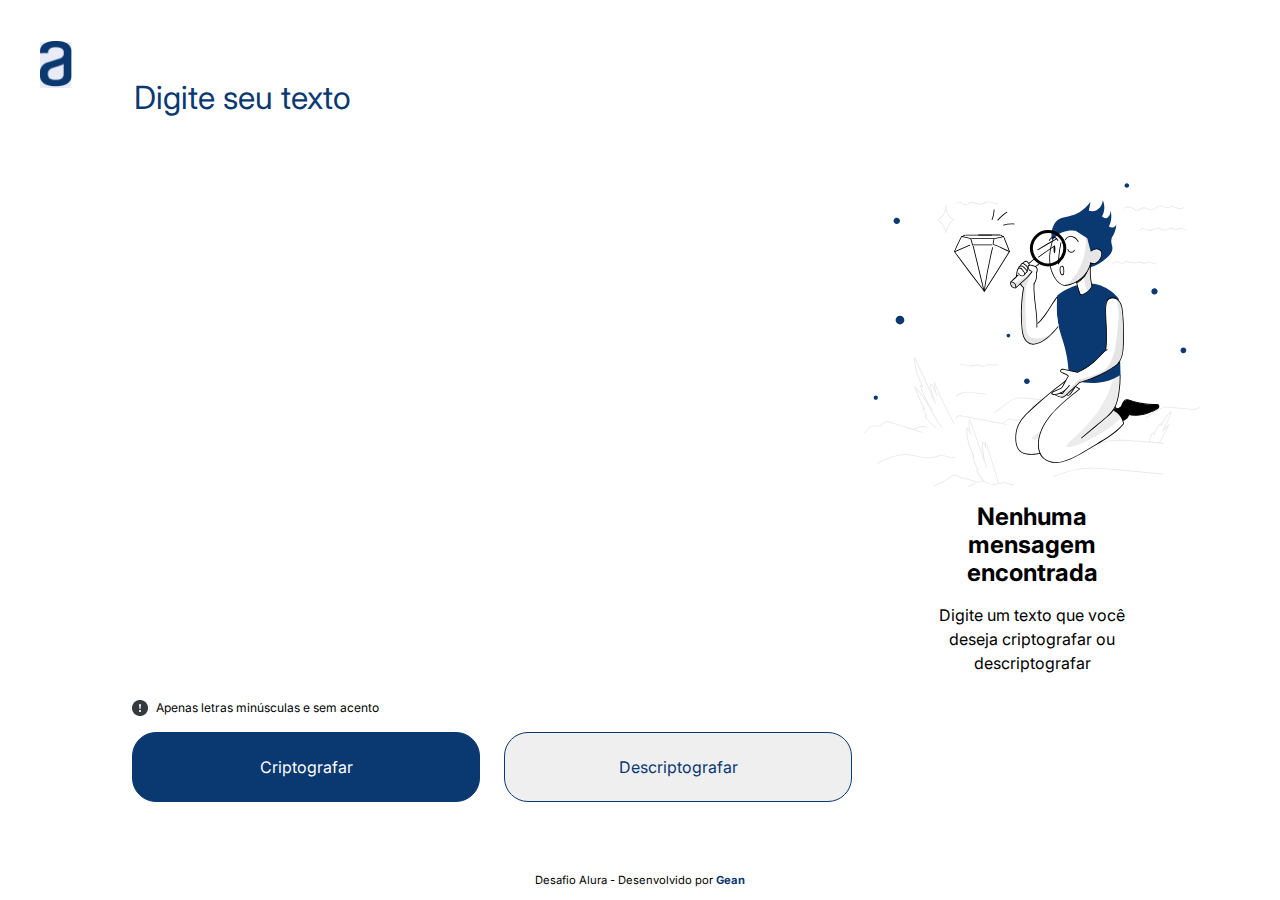
<file: Index.html>
<!DOCTYPE html>
<html lang="pt-br">
<head>
    <meta charset="UTF-8">
    <meta name="viewport" content="width=device-width, initial-scale=1.0">
    <title>Decodificador</title>
    <link rel="stylesheet" href="./assets/style.css">
    <script defer src="./script.js"></script>
</head>
<body>
    <main class="conteudo">
    <header class="conteudo__superior"> <img src="./assets/A logo.png" alt="logo alura"></header>
        <article class="conteudo__principal">
            <textarea id="conteudo__principal__digite" name="texto_original" cols="30" rows="10" placeholder="Digite seu texto"></textarea>
            <div class="conteudo__principal__alerta"> <img src="./assets/exclamacao.png" alt="icone exclamacao ">Apenas letras minúsculas e sem acento</div>
            <div class="conteudo__principal__botoes">
                <button type="button" onclick="btnCript()" id="conteudo__principal__botoes__botao">Criptografar</button>
                <button type="button" onclick="btnDescript()" id="conteudo__principal__botoes__botao">Descriptografar</button>    
            </div>
        </article>
        <section class="conteudo__texto">
            <img src="./assets/bonecaLupa.svg" alt="boneca com uma lupa">
            <div class="conteudo__texto__caixa">
            <p class="conteudo__texto__caixa__texto1">Nenhuma mensagem encontrada</p>
            <p class="conteudo__texto__caixa__texto2">Digite um texto que você deseja criptografar ou descriptografar</p>
            </div>
        </section>
    </main>
    <footer class="rodape">Desafio Alura - Desenvolvido por <b>Gean</b>
    </footer>
</body>
</html>
</file>
<file: assets/style.css>
@import url('https://fonts.googleapis.com/css2?family=Inter:wght@100..900&display=swap');

html, body{
    margin: 0;
    min-width: 280px;
}

.conteudo{
    height: 97vh;
    padding: 1.5rem;   /* 24 pixels de padding */
    box-sizing: border-box;
}

.conteudo__superior{
    box-sizing: border-box;
}

.conteudo__superior img{
    width: 2rem;
    height: 3rem;
}

.conteudo__principal{
    box-sizing: border-box;
    display: flex;
    flex-direction: column;
    height: 65%;
    justify-content: flex-end;
}

#conteudo__principal__digite{
    margin-top: 3.5rem;
    margin-bottom: 0.5rem;
    border: none;
    font-family: 'Inter', sans-serif;
    font-weight: 400;
    font-size: 2rem;
    line-height: 3rem;
    color: #0A3871;
    box-sizing: border-box;
    resize: none;
}

/* estilizando o texto interno (placeholder) */

#conteudo__principal__digite::placeholder{
    font-family: 'Inter', sans-serif;
    font-weight: 400;
    font-size: 2rem;
    line-height: 3rem;
    color: #0A3871;
}


.conteudo__principal__alerta{
    display: flex;
    flex-direction: row;
    gap: 0.5rem;
    font-family: 'Inter', sans-serif;
    font-weight: 400;
    font-size: 0.75rem;
    margin-bottom: 1rem;
    box-sizing: border-box;
}

/* manipulando a imagem da da div "...alerta" sem criar outra class */

.conteudo__principal__alerta img{
    height:1rem;
    width: 1rem;
}

.conteudo__principal__botoes{
    display: flex;
    flex-direction: column;
    align-items: center;
    gap: 24px;
    box-sizing: border-box;

}


#conteudo__principal__botoes__botao{
    box-sizing: border-box;
    padding: 1.5rem;
    border: solid 1px #0A3871;
    border-radius: 24px;
    width: 100%;
    text-align: center;
    font-family: 'Inter', sans-serif;
    font-weight: 400;
    font-size: 1rem;
}

/* usando o seletor nth-child para estilizar individualmente elementos da mesma div e classe */

#conteudo__principal__botoes__botao:nth-child(1){
    color: #FFFFFF;
    background-color: #0A3871;
    
}

#conteudo__principal__botoes__botao:nth-child(1):hover{
    transform: scale(1.05);
    transition: all 0.5s;
}

#conteudo__principal__botoes__botao:nth-child(2){
    color:#0A3871;
    
}

#conteudo__principal__botoes__botao:nth-child(2):hover{
    transform: scale(1.05);
    transition: all 0.5s;
}

.conteudo__texto{
    display: flex;
    flex-direction: column;
    align-items: center;
    justify-content: center;
    height: 30%;
    box-sizing: border-box;
}

/* ocultando a imagem que sera manipulada apenas no modelo desktop */

.conteudo__texto img{
    display: none;
}

.conteudo__texto p{
    margin: 0;
}

.conteudo__texto__caixa{
    display: flex;
    flex-direction: column;
    gap: 1rem;
    text-align: center;
    font-family: 'Inter', sans-serif;
    padding: 1rem;
    box-sizing: border-box;
}

.conteudo__texto__caixa__texto1{
    font-weight: 700;
    font-size:1.5rem;
    line-height:1.75rem;
}

.conteudo__texto__caixa__texto2{
    font-weight: 400;
    font-size: 1rem;      
    line-height: 1.5rem;
}

.rodape{
    font-family: 'Inter', sans-serif;
    font-size: 0.7rem;
    box-sizing: border-box;
    width: 100%;
    text-align: center;
}

.rodape b{
    color: #0A3871;
}
/* modificando apenas a segunda pagina, puxando class criada para o body */

.pagina2 {
   height: 100vh;
}

.pagina2 .conteudo{
    height: auto;
}

.pagina2 #conteudo__principal__digite{
    margin-top: 5rem;
    margin-bottom: 4rem;
}

.pagina2 .conteudo__texto{
    margin-top: 3rem;
}

.pagina2 #conteudo__texto__caixa {
    border: none;
    box-sizing: border-box;
    width: 100%;
    font-family: 'Inter', sans-serif;
    font-weight: 400;
    text-align: left;
    font-size: 2rem;
    line-height: 3rem;
    color: #495057;
}

.conteudo__texto__copiar{
    margin-top: 2rem;
    box-sizing: border-box;
    padding: 1.5rem;
    border: solid 1px #0A3871;
    border-radius: 24px;
    width: 85%;
    text-align: center;
    font-family: 'Inter', sans-serif;
    font-weight: 400;
    font-size: 1rem;
    color:#0A3871 ;
}

.conteudo__texto__copiar:hover{
    transform: scale(1.05);
    transition: all 0.5s;
}

@media (min-width: 601px) and (max-width:1024px) {

html, body{
    min-width: 601px;
}

.conteudo{
    padding: 4rem 2.5rem;
}

.conteudo__principal{
    margin-top: 7.25rem;
}
.conteudo__principal__botoes{
    display: flex;
    flex-direction: row;
}

.conteudo__texto{
    height: 25%;
}

.pagina2 .conteudo{
    height: auto;
}

.pagina2 .conteudo__principal{
    margin-top: auto;
}

.pagina2 .conteudo__texto{
    margin-top: 6rem;
}

}

@media (min-width:1025px) {
.conteudo{
    display: flex;
    gap: 5%;
    padding: 2.5rem;
}

.conteudo__principal{
    height: auto;
    width: 60%;
    justify-content: center;
}

#conteudo__principal__digite{
    margin-top: 0;
    margin-bottom: 9rem;
}

.conteudo__principal__botoes{
    flex-direction: row;
}

.conteudo__texto{
    height: auto;
    width: 20%;
}

.conteudo__texto img{
    display: block;
    height: 19rem;
    width: 21rem;
}

.pagina2 .conteudo{
    height: 97vh;
}

.pagina2 .conteudo__principal{
    width: 50%;
}

.pagina2 .conteudo__texto{
    margin: 0;
    justify-content: center;
    gap: 7rem;
    width: 30%;
}

}
</file>
